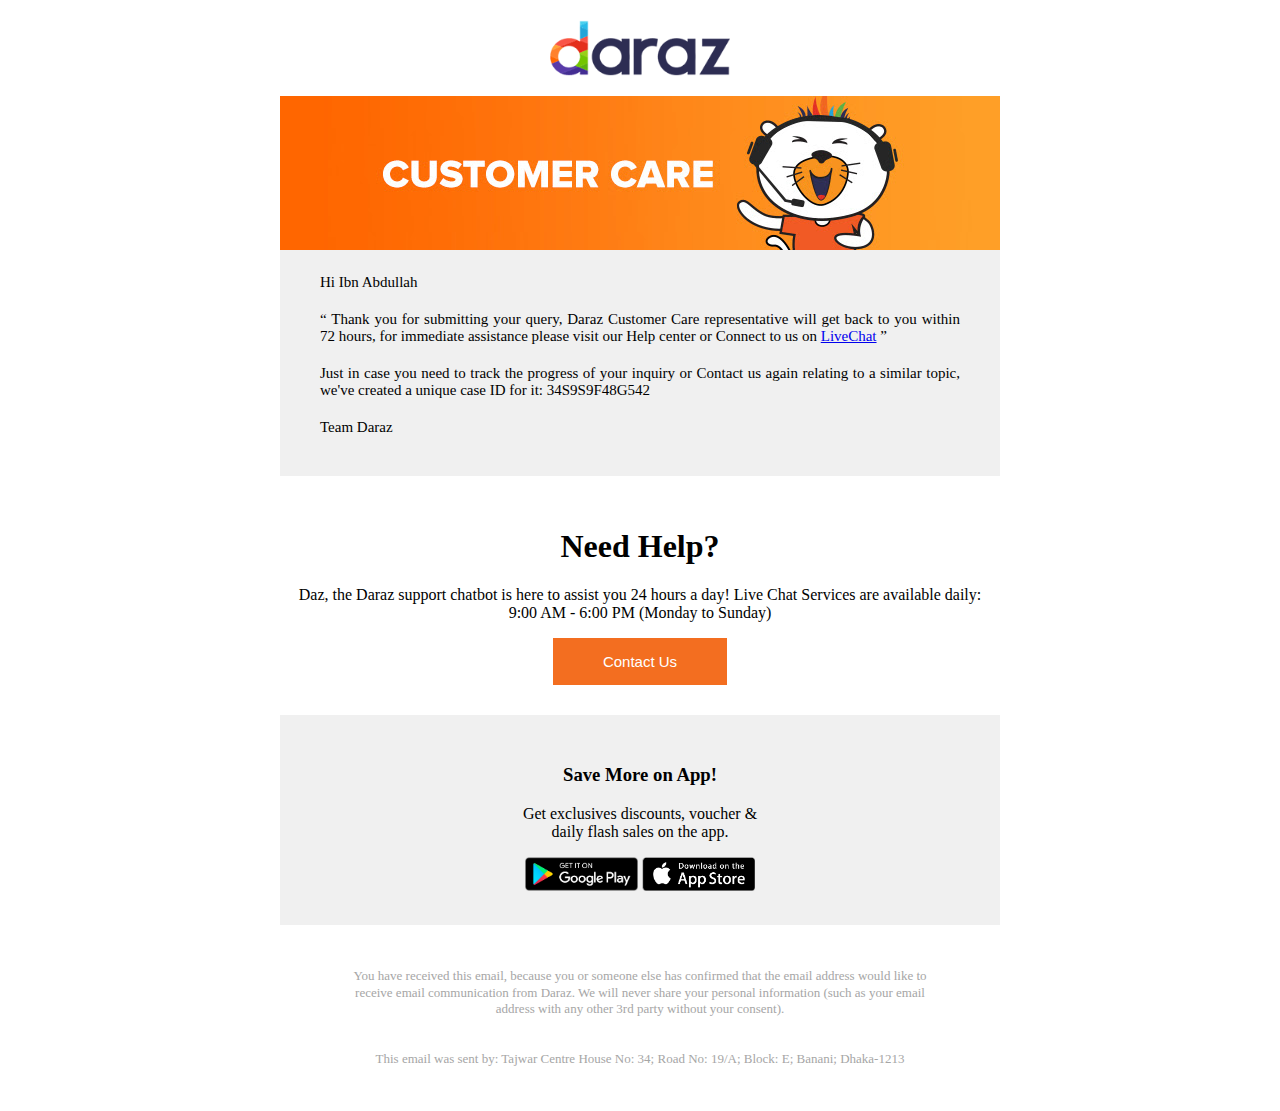
<file: index.html>
<!DOCTYPE html>
<html lang="en">

<head>
    <meta charset="UTF-8">
    <meta http-equiv="X-UA-Compatible" content="IE=edge">
    <meta name="viewport" content="width=device-width, initial-scale=1.0">

    <!-- Favicon -->
    <link type="x-icon/image" rel="shortcut icon" href="./img/favicon.png">

    <!-- CSS Section -->
    <link rel="stylesheet" href="./css/style.css">
    <title>Daraz || Mrh Rifat</title>
</head>

<body>

    <!-- Container Section Start -->
    <div class="container">

        <!-- Header Section Start -->
        <header class="header">
            <img src="./img/logo.png" alt="Daraz Logo">
        </header>
        <!-- Header Section End -->

        <!-- Banner Section Start -->
        <section class="banner">
            <img src="./img/help.jpg" alt="Banner">
            <p>
                Hi Ibn Abdullah
            </p>
            <p>
                <q>
                    Thank you for submitting your query, Daraz Customer Care representative will get back to you within
                    72 hours, for immediate assistance please visit our Help center or Connect to us on
                    <a href="#">LiveChat</a>
                </q>
            </p>
            <p>
                Just in case you need to track the progress of your inquiry or Contact us again relating to a similar
                topic, we've created a unique case ID for it: 34S9S9F48G542
            </p>
            <p>
                Team Daraz
            </p>
        </section>
        <!-- Banner Section End -->

        <!-- Content Section Start -->
        <section class="content">

        </section>
        <!-- Content Section End -->

        <!-- Help Section Start -->
        <section class="help">
            <h1>Need Help?</h1>
            <p>
                Daz, the Daraz support chatbot is here to assist you 24 hours a day! Live Chat Services are available
                daily: 9:00 AM - 6:00 PM (Monday to Sunday)
            </p>
            <button>
                <a href="#">
                    Contact Us
                </a>
            </button>
        </section>
        <!-- Help Section End -->

        <!-- App Section Start -->
        <section class="app">
            <div class="row">
                <div class="col-12">
                    <h3>
                        Save More on App!
                    </h3>
                    <p>
                        Get exclusives discounts, voucher &
                        daily flash sales on the app.
                    </p>
                    <div class="download">
                        <a href="#">
                            <img src="./img/play.png" alt="Google Paly">
                        </a>
                        <a href="#">
                            <img src="./img/app.png" alt="App Store">
                        </a>
                    </div>
                </div>
            </div>
        </section>
        <!-- App Section End -->

        <!-- Footer Section Start -->
        <footer class="footer">
            <p>
                You have received this email, because you or someone else has confirmed that the email address would
                like to receive email communication from Daraz. We will never share your personal information (such as
                your email address with any other 3rd party without your consent).
            </p>
            <p>
                This email was sent by: Tajwar Centre House No: 34; Road No: 19/A; Block: E; Banani; Dhaka-1213
            </p>
        </footer>
        <!-- Footer Section Start -->

    </div>
    <!-- Container Section Start -->

</body>

</html>
</file>
<file: css/style.css>
/*
    Author: Rakibul Hassan Rifat
    
*/
/*
	==========Index=========
	01) Import Section
    02) Variable Section
    03) Mixin & Include
	04) Global CSS
    05) Container Section
	06) Header Section
	07) Banner Section
	08) Content Section
    09) Help Section
    10) App Section
    11) Footer Section
    12) Media Query Section
	========================
*/
/*===== 01) Import Section =====*/
/*===== Sizing =====*/
html, body {
  padding: 0;
  margin: 0;
}

table {
  border-spacing: 0;
}

td {
  padding: 0;
}

img {
  border: 0;
}

section {
  margin: 0;
  padding: 0;
}

/*===== 02) Variable Section =====*/
/*===== 03) Mixin & Include =====*/
/*===== 04) Global CSS Section =====*/
/*===== 05) Container Section =====*/
.container {
  width: 100%;
  max-width: 720px;
  margin: 0 auto;
  background-color: #fff;
  /*=====  06) Header Section =====*/
  /*=====  07) Banner Section =====*/
  /*===== 08) Content Section
    .banner{
        
        
    }
    =====*/
  /*===== 09) Help Section =====*/
  /*===== 10) App Section =====*/
  /*===== 11) Footer =====*/
}

.container .header img {
  width: 25%;
  padding: 20px 0;
  display: block;
  margin: 0 auto;
}

.container .banner {
  width: 100%;
  background-color: #F0F0F0;
  padding: 0 0 20px 0;
}

.container .banner img {
  width: 720px;
  max-width: 100%;
}

.container .banner p {
  margin: 20px 0;
  font-size: 15px;
  text-align: justify;
  padding: 0 40px;
}

.container .banner p:first-child {
  margin-bottom: 30px;
}

.container .help {
  text-align: center;
  padding: 30px 10px;
}

.container .help button {
  padding: 15px 50px;
  font-size: 15px;
  border: none;
  background-color: #F36E20;
}

.container .help button a {
  text-decoration: none;
  color: #fff;
}

.container .app {
  background-color: #F0F0F0;
  padding: 30px 0;
}

.container .app .row {
  width: 100%;
}

.container .app .row .col-12 {
  width: 35%;
  margin: 0 auto;
  text-align: center;
}

.container .app .row .col-12 .download a {
  text-decoration: none;
}

.container .app .row .col-12 .download a img {
  width: 45%;
}

.container .footer {
  padding: 30px 60px;
}

.container .footer p {
  text-align: center;
  color: #A6A6A6;
  font-size: 13px;
  line-height: 1.3;
}

.container .footer p:last-child {
  padding-top: 20px;
}

/*===== 12) Media Query Section =====*/
@media (max-width: 500px) {
  .download a img {
    width: 70% !important;
  }
}
/*# sourceMappingURL=style.css.map */
</file>
